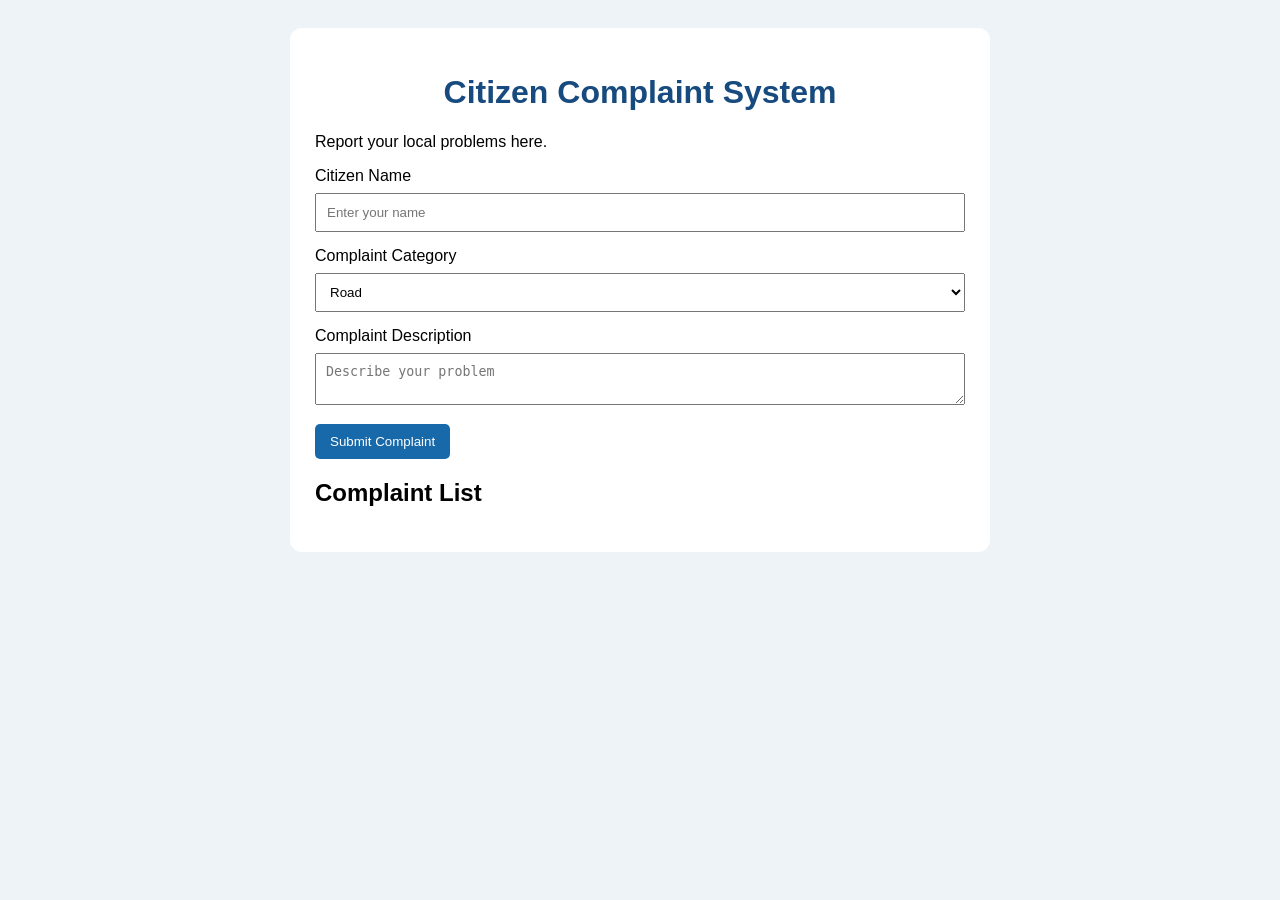
<file: index.html>
<!DOCTYPE html>
<html>
<head>
    <title>Citizen Complaint System</title>

    <style>
        body {
            font-family: Arial;
            background: #eef3f8;
            padding: 20px;
        }

        .container {
            max-width: 650px;
            margin: auto;
            background: white;
            padding: 25px;
            border-radius: 12px;
        }

        h1 {
            text-align: center;
            color: #174a7e;
        }

        input, select, textarea {
            width: 100%;
            padding: 10px;
            margin: 8px 0 15px;
            box-sizing: border-box;
        }

        button {
            background: #1769aa;
            color: white;
            padding: 10px 15px;
            border: none;
            border-radius: 5px;
            cursor: pointer;
        }

        .complaint {
            background: #f0f5fa;
            padding: 12px;
            margin-top: 12px;
            border-radius: 8px;
        }

        .resolved {
            color: green;
            font-weight: bold;
        }

        .pending {
            color: red;
            font-weight: bold;
        }
    </style>
</head>

<body>

<div class="container">

    <h1>Citizen Complaint System</h1>
    <p>Report your local problems here.</p>

    <form id="complaintForm">

        <label>Citizen Name</label>
        <input type="text" id="name"
        placeholder="Enter your name" required>

        <label>Complaint Category</label>
        <select id="category">
            <option>Road</option>
            <option>Water</option>
            <option>Electricity</option>
            <option>Garbage</option>
        </select>

        <label>Complaint Description</label>
        <textarea id="description"
        placeholder="Describe your problem"
        required></textarea>

        <button type="submit">Submit Complaint</button>

    </form>

    <h2>Complaint List</h2>

    <div id="complaintList"></div>

</div>

<script>

    let complaints = JSON.parse(
        localStorage.getItem("complaints")
    ) || [];

    const form = document.getElementById("complaintForm");
    const list = document.getElementById("complaintList");

    function displayComplaints() {

        list.innerHTML = "";

        complaints.forEach((c, index) => {

            list.innerHTML += `
                <div class="complaint">

                <h3>${c.name}</h3>

                <p>Category: ${c.category}</p>

                <p>Description: ${c.description}</p>

                <p>Priority: ${c.priority}</p>

                <p class="${c.status === 'Resolved'
                ? 'resolved' : 'pending'}">
                Status: ${c.status}
                </p>

                ${c.status === "Pending" ?
                `<button onclick="resolveComplaint(${index})">
                Mark Resolved
                </button>` : ""}

                </div>
            `;
        });

    }

    form.addEventListener("submit", function(e) {

        e.preventDefault();

        let category =
            document.getElementById("category").value;

        let priority =
            category === "Road" ||
            category === "Electricity"
            ? "High" : "Medium";

        let complaint = {

            name: document.getElementById("name").value,

            category: category,

            description:
            document.getElementById("description").value,

            priority: priority,

            status: "Pending"

        };

        complaints.push(complaint);

        localStorage.setItem(
            "complaints",
            JSON.stringify(complaints)
        );

        form.reset();

        displayComplaints();

        alert("Complaint submitted successfully!");

    });

    function resolveComplaint(index) {

        complaints[index].status = "Resolved";

        localStorage.setItem(
            "complaints",
            JSON.stringify(complaints)
        );

        displayComplaints();

    }

    displayComplaints();

</script>

</body>
</html>
</file>
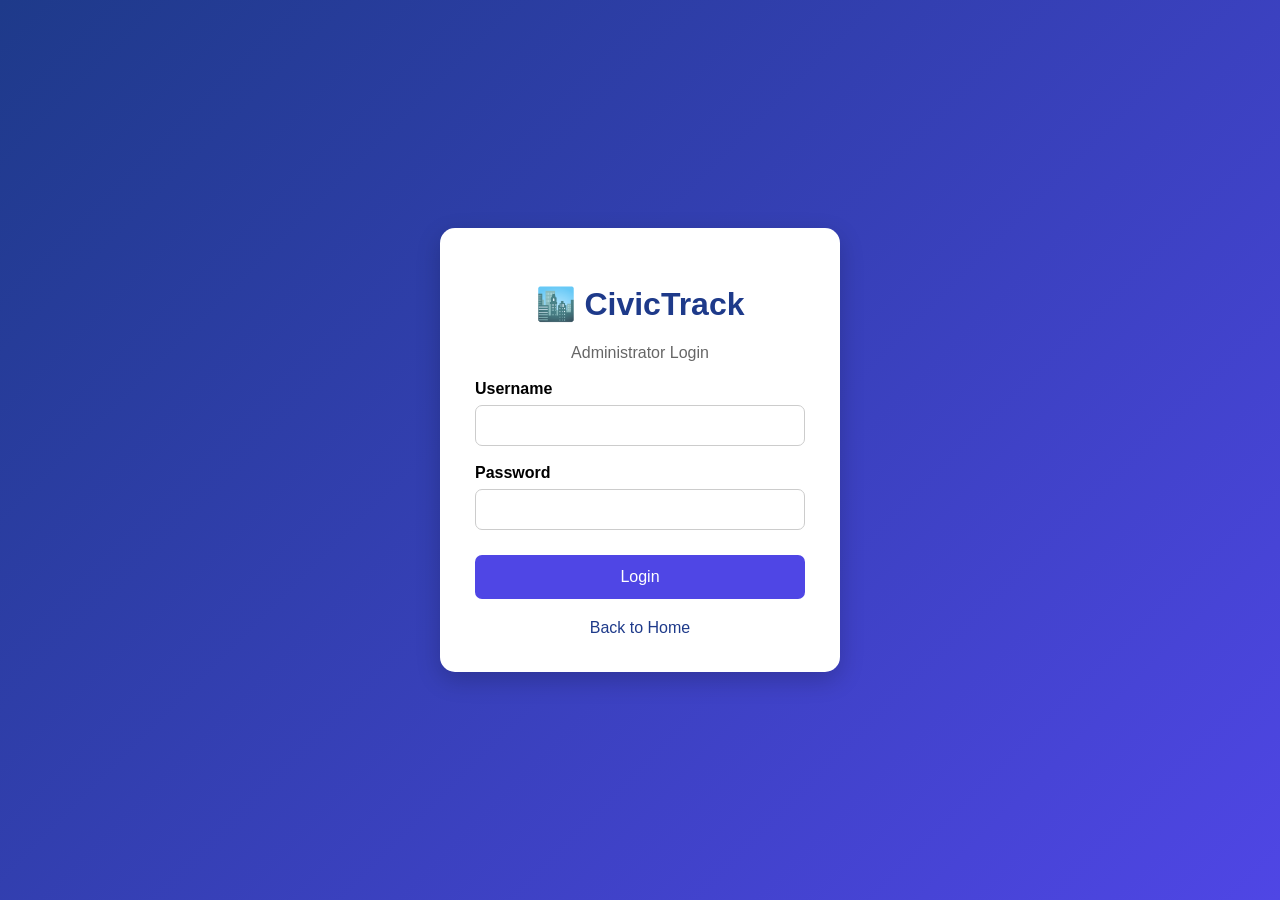
<file: CivicTrack/admin.html>
<!DOCTYPE html>
<html lang="en">
<head>
    <meta charset="UTF-8">
    <meta name="viewport" content="width=device-width, initial-scale=1.0">
    <title>CivicTrack - Admin Login</title>
    <style>
        * {
            box-sizing: border-box;
            font-family: Arial, sans-serif;
        }

        body {
            margin: 0;
            min-height: 100vh;
            display: flex;
            justify-content: center;
            align-items: center;
            background: linear-gradient(135deg, #1e3a8a, #4f46e5);
        }

        .login-box {
            width: 90%;
            max-width: 400px;
            background: white;
            padding: 35px;
            border-radius: 15px;
            box-shadow: 0 8px 25px rgba(0,0,0,0.2);
        }

        h1 {
            text-align: center;
            color: #1e3a8a;
        }

        p {
            text-align: center;
            color: #666;
        }

        label {
            display: block;
            margin-top: 18px;
            font-weight: bold;
        }

        input {
            width: 100%;
            padding: 12px;
            margin-top: 7px;
            border: 1px solid #ccc;
            border-radius: 7px;
        }

        button {
            width: 100%;
            padding: 13px;
            margin-top: 25px;
            border: none;
            border-radius: 7px;
            background: #4f46e5;
            color: white;
            font-size: 16px;
            cursor: pointer;
        }

        button:hover {
            background: #3730a3;
        }

        #message {
            color: red;
            text-align: center;
            margin-top: 15px;
        }

        .back {
            display: block;
            text-align: center;
            margin-top: 20px;
            color: #1e3a8a;
            text-decoration: none;
        }
    </style>
</head>
<body>

    <div class="login-box">
        <h1>🏙️ CivicTrack</h1>
        <p>Administrator Login</p>

        <form id="loginForm">
            <label for="username">Username</label>
            <input type="text" id="username" required>

            <label for="password">Password</label>
            <input type="password" id="password" required>

            <button type="submit">Login</button>
        </form>

        <div id="message"></div>

        <a class="back" href="/">Back to Home</a>
    </div>

    <script>
        document.getElementById("loginForm").addEventListener("submit", async function(event) {
            event.preventDefault();

            const username = document.getElementById("username").value;
            const password = document.getElementById("password").value;
            const message = document.getElementById("message");

            message.textContent = "Checking login...";

            try {
                const response = await fetch("/api/admin/login", {
                    method: "POST",
                    headers: {
                        "Content-Type": "application/json"
                    },
                    body: JSON.stringify({ username, password })
                });

                const data = await response.json();

                if (response.ok) {
                    window.location.href = "/admin-dashboard";
                } else {
                    message.textContent = data.error || "Login failed.";
                }
            } catch (error) {
                message.textContent = "Unable to connect to the server.";
            }
        });
    </script>

</body>
</html>
</file>
